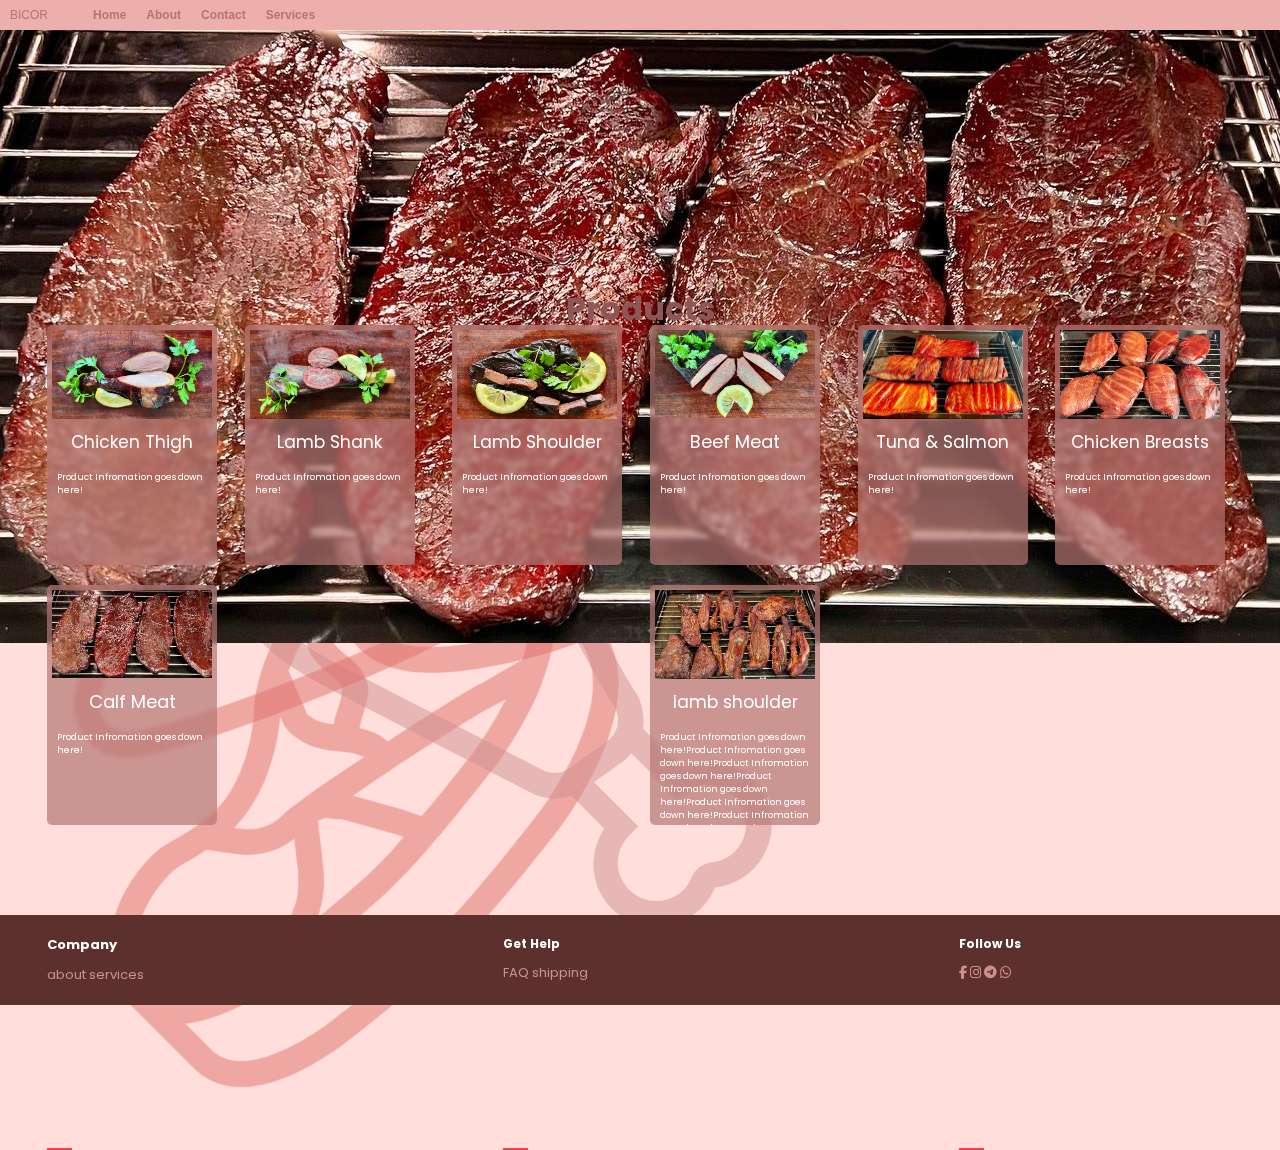
<file: index.html>
<!DOCTYPE html>
<html lang="en">

<head>
    <meta charset="UTF-8">
    <meta name="viewport" content="width=device-width, initial-scale=1.0">
    <title>BaconIR</title>
    <link rel="stylesheet" href="/CSS/body.css">
    <link rel="stylesheet" href="/CSS/navbar.css">
    <link rel="stylesheet" href="/CSS/banner.css">
    <link rel="stylesheet" href="/CSS/products.css">
    <link rel="stylesheet" href="/CSS/query.css">
    <link rel="stylesheet" href="/CSS/footer.css">
    <link rel="stylesheet" type="text/css"
        href="https://cdnjs.cloudflare.com/ajax/libs/font-awesome/6.7.2/css/all.min.css">
</head>

<body>
    <img class="BGsteak" src="/img/BG/BGsteak.svg" alt="">
    <img class="BGchicken" src="/img/BG/BGchicken.svg" alt="">
    <img class="BGfish" src="/img/BG/BGfish.svg" alt="">
    <img class="BGshank" src="/img/BG/BGshank.svg" alt="">
    <div class="main-cont">
        <!-- Navigation Bar -->
        <nav class="nav-bar">
            <p class="web-name">BICOR</p>
            <ul class="nav-list">
                <li><a href="index.html" class="hov-nav">Home</a></li>
                <li><a href="about.html" class="hov-nav">About</a></li>
                <li><a href="#contact" class="hov-nav">Contact</a></li>
                <li><a href="services.html" class="hov-nav">Services</a></li>
            </ul>
        </nav>

        <!-- Banner -->

        <div class="banner-cont">
            <img src="/img/banner.jpg" alt="" class="banner">
        </div>

        <!-- Products Section -->

        <div class="wrapper">

            <!-- Product 1 -->

            <div class="cont-txt">
                <h1 class="Header">Products</h1>
            </div>

            <div class="prod-cnt">

                <div class="prd">
                    <div class="product-img-cnt">
                        <img src="/img/prd5.png" loading="lazy" alt="product1" class="product-img">
                    </div>
                    <p class="prd-tit-margin" id="prdOne">Chicken Thigh</p>
                    <p class="prd-desc">Product Infromation goes down here!</p>
                </div>

                <!-- Product 2 -->


                <div class="prd R-prd">
                    <div class="product-img-cnt">
                        <img src="/img/prd6.png" loading="lazy" alt="product1" class="product-img">
                    </div>
                    <p class="prd-tit-margin" id="prdTwo">Lamb Shank</p>
                    <p class="prd-desc">Product Infromation goes down here!</p>
                </div>

                <!-- Product 3 -->


                <div class="prd">
                    <div class="product-img-cnt">
                        <img src="/img/prd7.png" loading="lazy" alt="product1" class="product-img">
                    </div>
                    <p class="prd-tit-margin" id="prdThree">Lamb Shoulder</p>
                    <p class="prd-desc">Product Infromation goes down here!</p>
                </div>

                <!-- Product 4 -->


                <div class="prd R-prd">
                    <div class="product-img-cnt">
                        <img src="/img/prd8.png" loading="lazy" alt="product1" class="product-img">
                    </div>
                    <p class="prd-tit-margin" id="prdFour">Beef Meat</p>
                    <p class="prd-desc">Product Infromation goes down here!</p>
                </div>

                <!-- Product 5 -->

                <div class="prd">
                    <div class="product-img-cnt">
                        <img src="/img/tunaSalmon.jpg" loading="lazy" alt="product1" class="product-img">
                    </div>
                    <p class="prd-tit-margin" id="prdFive">Tuna & Salmon</p>
                    <p class="prd-desc">Product Infromation goes down here!</p>
                </div>

                <!-- Product 6 -->

                <div class="prd R-prd">
                    <div class="product-img-cnt">
                        <img src="/img/chicBreast.png" loading="lazy" alt="product1" class="product-img">
                    </div>
                    <p class="prd-tit-margin" id="prdSix">Chicken Breasts</p>
                    <p class="prd-desc">Product Infromation goes down here!</p>
                </div>

                <!-- Product 7 -->

                <div class="prd">
                    <div class="product-img-cnt">
                        <img src="/img/calf.png" loading="lazy" alt="product1" class="product-img">
                    </div>
                    <p class="prd-tit-margin" id="prdSeven">Calf Meat</p>
                    <p class="prd-desc">Product Infromation goes down here!</p>
                </div>

                <!-- Product 8 -->

                <div class="prd R-prd">
                    <div class="product-img-cnt">
                        <img src="/img/shouldMutton.png" loading="lazy" alt="product1" class="product-img">
                    </div>
                    <p class="prd-tit-margin" id="prdEight">lamb shoulder</p>
                    <p class="prd-desc">Product Infromation goes down here!Product Infromation goes down here!Product
                        Infromation goes down here!Product Infromation goes down here!Product Infromation goes down
                        here!Product Infromation goes down here!Product Infromation goes down here!Product Infromation
                        goes down here!Product Infromation goes down here!Product Infromation goes down here!Product
                        Infromation goes down here!Product Infromation goes down here!Product Infromation goes down
                        here!Product Infromation goes down here!</p>
                </div>
            </div>
        </div>

        <footer class="footer" id="contact">
            <div class="ft-cont">
                <div class="row">
                    <div class="ft-col">
                        <h4 class="capitalize">company</h4>
                        <div class="h4-before"></div>
                        <ul>
                            <li><a href="#">about</a></li>
                            <li><a href="#">services</a></li>
                        </ul>
                    </div>

                    <div class="ft-col">
                        <h4 class="capitalize" id="h4-help">get help</h4>
                        <div class="h4-before"></div>
                        <ul>
                            <li><a href="FAQ.html">FAQ</a></li>
                            <li><a href="#">shipping</a></li>
                        </ul>
                    </div>

                    <div class="ft-col">
                        <h4 class="capitalize" id="h4-follow">follow us</h4>
                        <div class="h4-before"></div>
                        <div class="social-links">
                            <a href="#"><i class="fab fa-facebook-f"></i></a>
                            <a href="#"><i class="fab fa-instagram"></i></a>
                            <a href="#"><i class="fab fa-telegram"></i></a>
                            <a href="#"><i class="fab fa-whatsapp"></i></a>
                        </div>
                    </div>
                </div>
            </div>
        </footer>

        <script></script>
    </div>
</body>

</html>
</file>
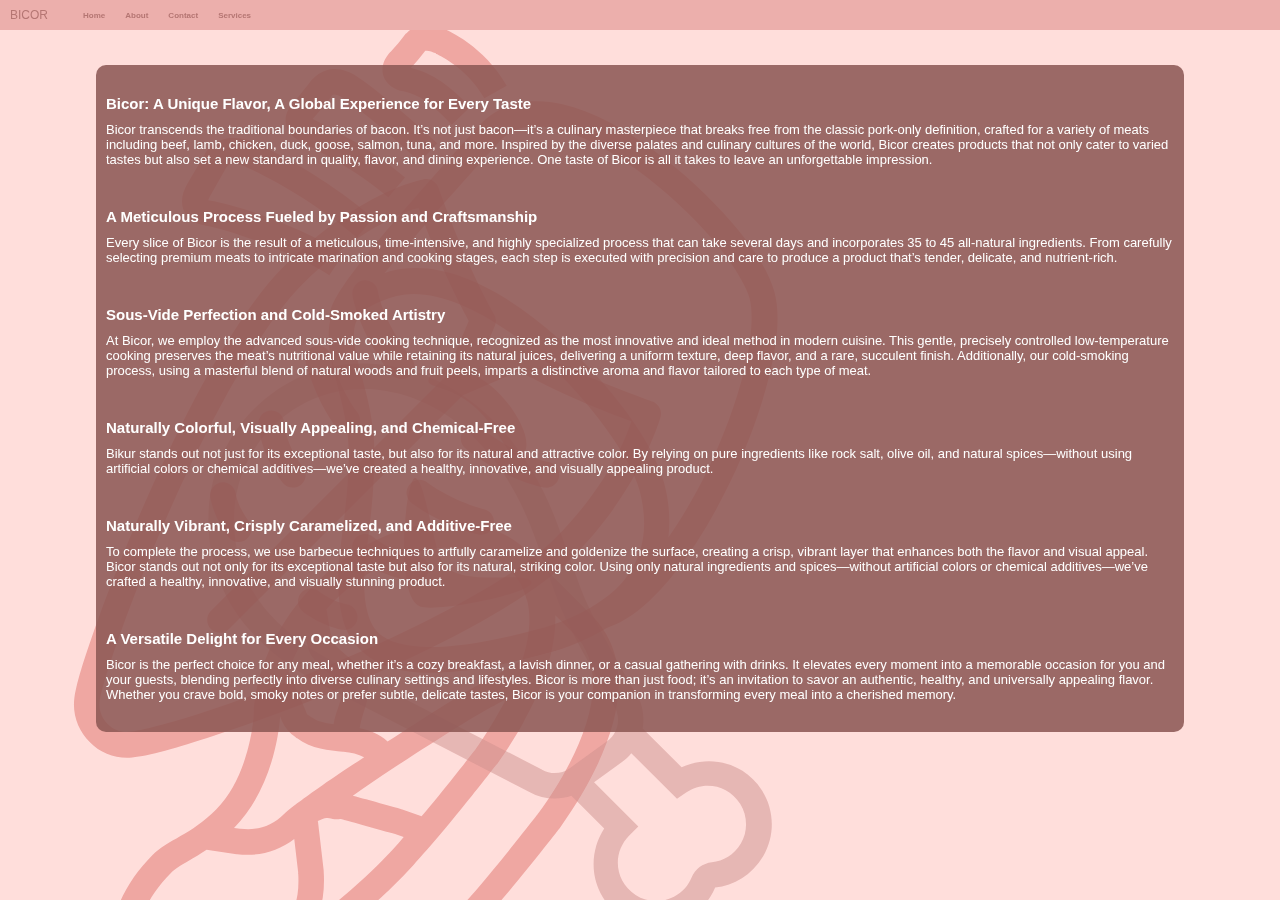
<file: about.html>
<!DOCTYPE html>
<html lang="en">

<head>
    <meta charset="UTF-8">
    <meta name="viewport" content="width=device-width, initial-scale=1.0">
    <title>Bacon Irani</title>
    <link rel="stylesheet" href="/CSS/body.css">
    <link rel="stylesheet" href="/CSS/navbar.css">
    <link rel="stylesheet" href="/CSS/about.css">
</head>

<body>
    <img class="BGsteak" src="/img/BG/BGsteak.svg" alt="">
    <img class="BGchicken" src="/img/BG/BGchicken.svg" alt="">
    <img class="BGfish" src="/img/BG/BGfish.svg" alt="">
    <img class="BGshank" src="/img/BG/BGshank.svg" alt="">
    <nav class="nav-bar">
        <p class="web-name">BICOR</p>
        <ul class="nav-list">
            <li><a href="index.html" class="hov-nav">Home</a></li>
            <li><a href="about.html" class="hov-nav">About</a></li>
            <li><a href="/#contact" class="hov-nav">Contact</a></li>
            <li><a href="services.html" class="hov-nav">Services</a></li>
        </ul>
    </nav>
    <div class="about-cont">
        <div class="about">
            <h4>Bicor: A Unique Flavor, A Global Experience for Every Taste</h4>
            <p class="text">
              Bicor transcends the traditional boundaries of bacon. It’s not just bacon—it’s a culinary masterpiece that breaks free from the classic pork-only definition, crafted for a variety of meats including beef, lamb, chicken, duck, goose, salmon, tuna, and more. Inspired by the diverse palates and culinary cultures of the world, Bicor creates products that not only cater to varied tastes but also set a new standard in quality, flavor, and dining experience. One taste of Bicor is all it takes to leave an unforgettable impression.
            </p>
            <br>
          
            <h4>A Meticulous Process Fueled by Passion and Craftsmanship</h4>
            <p class="text">
              Every slice of Bicor is the result of a meticulous, time-intensive, and highly specialized process that can take several days and incorporates 35 to 45 all-natural ingredients. From carefully selecting premium meats to intricate marination and cooking stages, each step is executed with precision and care to produce a product that’s tender, delicate, and nutrient-rich.
            </p>
            <br>
          
            <h4>Sous-Vide Perfection and Cold-Smoked Artistry</h4>
            <p class="text">
              At Bicor, we employ the advanced sous-vide cooking technique, recognized as the most innovative and ideal method in modern cuisine. This gentle, precisely controlled low-temperature cooking preserves the meat’s nutritional value while retaining its natural juices, delivering a uniform texture, deep flavor, and a rare, succulent finish. Additionally, our cold-smoking process, using a masterful blend of natural woods and fruit peels, imparts a distinctive aroma and flavor tailored to each type of meat.
            </p>
            <br>
          
            <h4>Naturally Colorful, Visually Appealing, and Chemical-Free</h4>
            <p class="text">
              Bikur stands out not just for its exceptional taste, but also for its natural and attractive color. By relying on pure ingredients like rock salt, olive oil, and natural spices—without using artificial colors or chemical additives—we’ve created a healthy, innovative, and visually appealing product.
            </p>
            <br>
          
            <h4>Naturally Vibrant, Crisply Caramelized, and Additive-Free</h4>
            <p class="text">
              To complete the process, we use barbecue techniques to artfully caramelize and goldenize the surface, creating a crisp, vibrant layer that enhances both the flavor and visual appeal. Bicor stands out not only for its exceptional taste but also for its natural, striking color. Using only natural ingredients and spices—without artificial colors or chemical additives—we’ve crafted a healthy, innovative, and visually stunning product.
            </p>
            <br>
          
            <h4>A Versatile Delight for Every Occasion</h4>
            <p class="text">
              Bicor is the perfect choice for any meal, whether it’s a cozy breakfast, a lavish dinner, or a casual gathering with drinks. It elevates every moment into a memorable occasion for you and your guests, blending perfectly into diverse culinary settings and lifestyles. Bicor is more than just food; it’s an invitation to savor an authentic, healthy, and universally appealing flavor. Whether you crave bold, smoky notes or prefer subtle, delicate tastes, Bicor is your companion in transforming every meal into a cherished memory.
            </p>
          </div>
          
    </div>
</body>

</html>
</file>
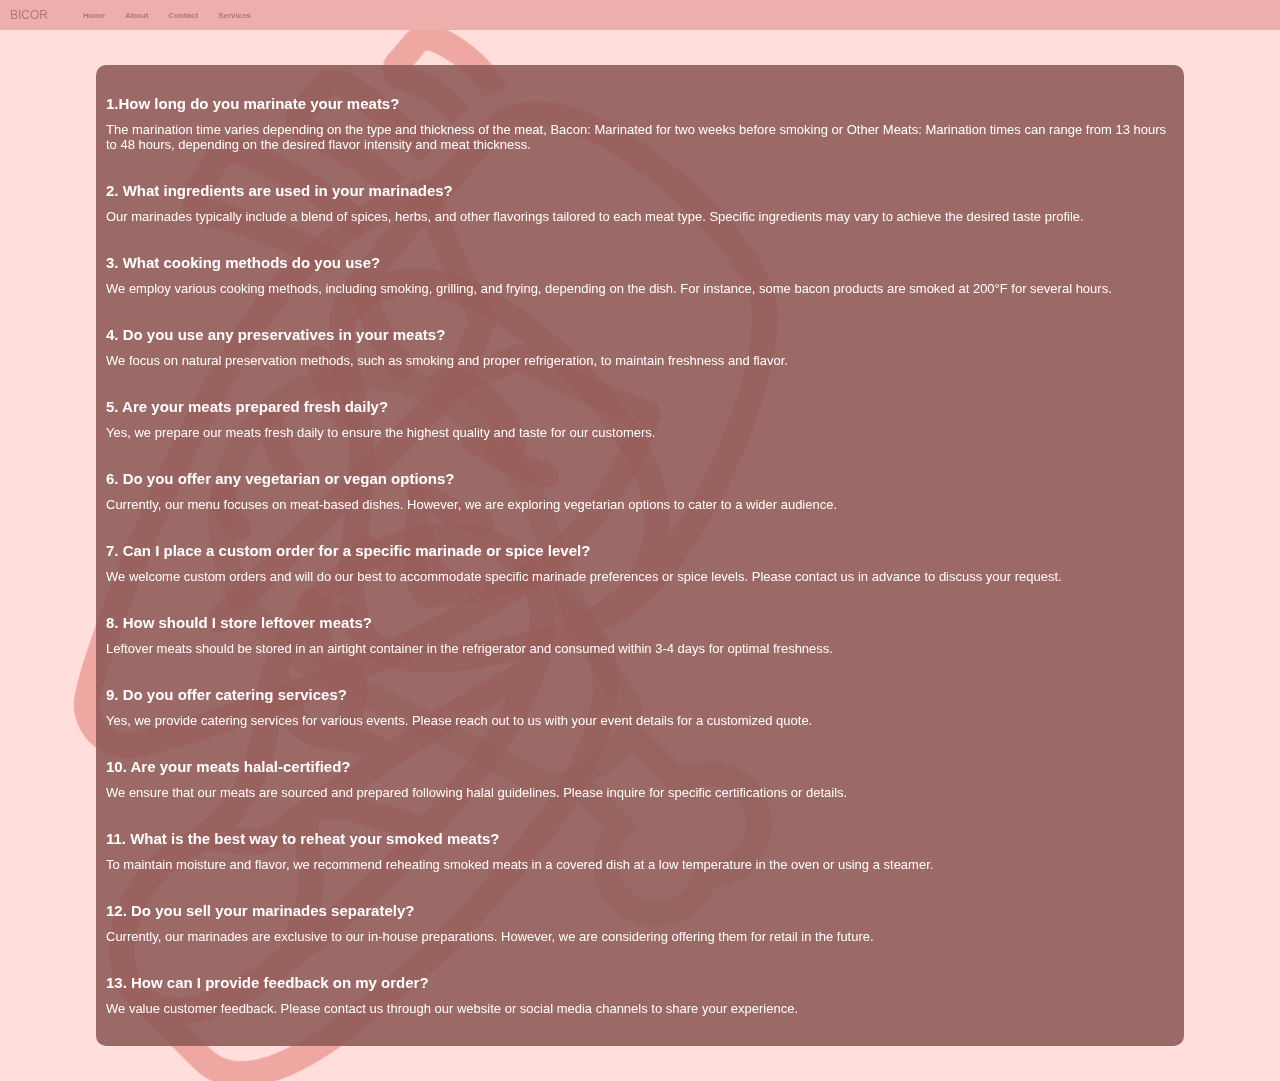
<file: FAQ.html>
<!DOCTYPE html>
<html lang="en">
<head>
    <meta charset="UTF-8">
    <meta name="viewport" content="width=device-width, initial-scale=1.0">
    <link rel="stylesheet" href="/CSS/body.css">
    <link rel="stylesheet" href="/CSS/navbar.css">
    <link rel="stylesheet" href="/CSS/FAQ.css">
    <title>BICOR-FAQs</title>
</head>
<body>
    <img class="BGsteak" src="/img/BG/BGsteak.svg" alt="">
    <img class="BGchicken" src="/img/BG/BGchicken.svg" alt="">
    <img class="BGfish" src="/img/BG/BGfish.svg" alt="">
    <img class="BGshank" src="/img/BG/BGshank.svg" alt="">
    <nav class="nav-bar">
        <p class="web-name">BICOR</p>
        <ul class="nav-list">
            <li><a href="index.html" class="hov-nav">Home</a></li>
            <li><a href="about.html" class="hov-nav">About</a></li>
            <li><a href="/#contact" class="hov-nav">Contact</a></li>
            <li><a href="services.html" class="hov-nav">Services</a></li>
        </ul>
    </nav>
    <div class="faq-cont">
        <div class="faq">
            <h4>1.How long do you marinate your meats?</h4>
            <p class="text">
                The marination time varies depending on the type and thickness of the meat, Bacon: Marinated for two weeks before smoking or Other Meats: Marination times can range from 13 hours to 48 hours, depending on the desired flavor intensity and meat thickness.
            </p>

            <h4>2. What ingredients are used in your marinades?</h4>
            <p class="text">Our marinades typically include a blend of spices, herbs, and other flavorings tailored to each meat type. Specific ingredients may vary to achieve the desired taste profile.</p>

            <h4>3. What cooking methods do you use?</h4>
            <p class="text">We employ various cooking methods, including smoking, grilling, and frying, depending on the dish. For instance, some bacon products are smoked at 200°F for several hours.</p>

            <h4>4. Do you use any preservatives in your meats?</h4>
            <p class="text">We focus on natural preservation methods, such as smoking and proper refrigeration, to maintain freshness and flavor.</p>

            <h4></h4>
            <p class="text"></p>
                
            <h4>5. Are your meats prepared fresh daily?</h4>
            <p class="text">Yes, we prepare our meats fresh daily to ensure the highest quality and taste for our customers.</p>
                
            <h4>6. Do you offer any vegetarian or vegan options?</h4>
            <p class="text">Currently, our menu focuses on meat-based dishes. However, we are exploring vegetarian options to cater to a wider audience.</p>
                
            <h4>7. Can I place a custom order for a specific marinade or spice level?</h4>
            <p class="text">We welcome custom orders and will do our best to accommodate specific marinade preferences or spice levels. Please contact us in advance to discuss your request.</p>
                
            <h4>8. How should I store leftover meats?</h4>
            <p class="text">Leftover meats should be stored in an airtight container in the refrigerator and consumed within 3-4 days for optimal freshness.</p>
                
            <h4>9. Do you offer catering services?</h4>
            <p class="text">Yes, we provide catering services for various events. Please reach out to us with your event details for a customized quote.</p>
                
            <h4>10. Are your meats halal-certified?</h4>
            <p class="text">We ensure that our meats are sourced and prepared following halal guidelines. Please inquire for specific certifications or details.</p>
                
            <h4>11. What is the best way to reheat your smoked meats?</h4>
            <p class="text">To maintain moisture and flavor, we recommend reheating smoked meats in a covered dish at a low temperature in the oven or using a steamer.</p>
                
            <h4>12. Do you sell your marinades separately?</h4>
            <p class="text">Currently, our marinades are exclusive to our in-house preparations. However, we are considering offering them for retail in the future.</p>
                
            <h4>13. How can I provide feedback on my order?</h4>
            <p class="text">We value customer feedback. Please contact us through our website or social media channels to share your experience.</p>
                
        </div>
    </div>
</body>
</html>
</file>
<file: CSS/body.css>
* {
    -webkit-user-select: none;
    /* Safari */
    -moz-user-select: none;
    /* Firefox */
    -ms-user-select: none;
    /* IE10+/Edge */
    user-select: none;
    /* Standard */
    -webkit-user-drag: none;
    user-select: none;
    -moz-user-select: none;
    -webkit-user-select: none;
    -ms-user-select: none;
    -webkit-tap-highlight-color: transparent;

    box-sizing: border-box;
    padding: 0;
    margin: 0;
}

html {
    scroll-behavior: smooth;
}

@import url('https://fonts.googleapis.com/css2?family=Poppins:ital,wght@0,300;0,400;0,500;0,600;0,700;0,800;0,900;1,800;1,900&display=swap');


body {
    background-color: hsl(5, 100%, 93%);
    color: #fff;
    font-family: 'Courier New', Courier, monospace;
    overflow-x: hidden;
    overflow-y: scroll;
    font-family: 'Poppins', sans-serif;
}

/* BG ITEMs */

.BGsteak {
    --BG-rotate: -45deg;

    width: 50%;
    position: absolute;
    z-index: -1;
    top: 440px;
    left: 0px;
    transform: rotate(var(--BG-rotate));
    opacity: 0.5;
    position: fixed;
}

.BGchicken {
    --BG-rotate: -90deg;

    width: 50%;
    position: absolute;
    z-index: -1;
    top: 325px;
    left: 170px;
    transform: rotate(var(--BG-rotate));
    opacity: 0.5;
    position: fixed;
}

.BGfish {
    --BG-rotate: -45deg;

    width: 50%;
    position: absolute;
    z-index: -1;
    top: 200px;
    left: 0px;
    transform: rotate(var(--BG-rotate));
    opacity: 0.5;
    position: fixed;
}

.BGshank {
    --BG-rotate: 15deg;

    width: 50%;
    position: absolute;
    z-index: -1;
    top: 20px;
    left: 160px;
    transform: scaleX(-1) rotate(var(--BG-rotate));
    opacity: 0.5;
    position: fixed;
}



.main-cont {
    --mc-width: 100%;
    --mc-height: 100%;

    width: var(--mc-width);
    height: var(--mc-height);
    display: flex;
    flex-direction: column;
    justify-content: start;
    align-items: center;
}

.wrapper {
    --wr-width: 100%;
    --wr-height: 100%;

    width: var(--wr-width);
    height: var(--wr-height);
    display: flex;
    flex-direction: column;
    align-items: center;
    margin-bottom: 80px;
}

.div-line {
    background-color: #5C302D;
    width: 100vw;
    height: 3px;
    opacity: 1;
    margin: 2px 0px;
    display: flex;
}

.text {
    font-size: 13px;
}
</file>
<file: CSS/navbar.css>
@import url('https://fonts.googleapis.com/css2?family=Montserrat:ital,wght@0,100..900;1,100..900&display=swap');




nav {
    --nb-width: 100%;
    --nb-height: 30px;
    --nb-bg-color: #ECAFAC;
    --nb-border-color: #FF6F61;

    width: var(--nb-width);
    height: var(--nb-height);
    background-color: var(--nb-bg-color);
    color: #B57673;
    display: flex;
    align-items: center;
    font-size: 12px;
    font-family: "winky Sans", sans-serif;
}

ul {
    margin-left: 0px;
    padding-left: 0px;
}

ul li {
    list-style: none;
    display: inline-block;
}

.nav-bar .web-name {
    margin-left: 10px;
}

.nav-bar .nav-list {
    display: flex;
    margin-left: 25px;}

.hov-nav {
    text-decoration: none;
    padding: 10px 10px;
    display: block;
    color: #B57673;
    font-weight: 600;
    font-size: 8px;
    transition: all 0.2s ease-in-out;
}

.hov-nav:hover {
    font-size: 10px;
}

.nav-bar .nav-list img {
    width: 15px;
    height: 15px;
    margin: 8px 5px 8px 60px;
}
</file>
<file: CSS/banner.css>
.banner-cont {
    --bc-width: 100vw;
    --bc-height: 200px;

    width: var(--bc-width);
    height: 180px;
}

.banner {
    width: 100%;
}
</file>
<file: CSS/products.css>
@import url('https://fonts.googleapis.com/css2?family=Poppins:ital,wght@0,300;0,400;0,500;0,600;0,700;0,800;0,900;1,800;1,900&display=swap');

.cont-txt {
    width: 100%;
    height: 30px;
    text-align: center;
    margin-top: 35px;
    color: #8C5754;
    margin-bottom: 10px;
}

.prod-cnt {
    --prd-c-width: 95%;
    --prd-c-height: 100%;

    width: var(--prd-c-width);
    height: var(--prd-c-height);
    display: flex;
    justify-content: center;
    align-items: center;
    flex-wrap: wrap;
    /* Allows wrapping to new lines */
    justify-content: start;
}

.prod-cnt .prd {
    --prd-width: 150px;
    --prd-height: 300px;

    background-color: rgba(181, 118, 115, 0.7);
    width: var(--prd-width);
    /*height: var(--prd-height);*/
    aspect-ratio: 9/14;
    border-radius: 5px;
    font-family: 'Poppins', sans-serif;
    display: flex;
    flex-direction: column;
    justify-content: start;
    align-items: center;
    margin: 10px auto;
    backdrop-filter: blur(2px);
    -webkit-backdrop-filter: blur(3px);
}


.product-img-cnt {
    --img-width: 94%;

    width: var(--img-width);
    aspect-ratio: 16/9;
    margin: 5px auto;
    padding: 0px;
    font-size: 0px;
    overflow: hidden;
}

.product-img {
    width: 100%;
}

.prd-tit-margin {
    margin-top: 5px;
    margin-bottom: 10px;
}

/* product 1 */

#prdOne {
    font-size: 18px;
}

/* product 2 */

#prdTwo {
    font-size: 18px;
}

/* product 3 */

#prdThree {
    font-size: 17px;
}

/* product 4 */

#prdFour {
    font-size: 18px;
}

/* product 5 */

#prdFive {
    font-size: 17px;
}

/* product 6 */

#prdSix {
    font-size: 17px;
}

/* product 7 */

#prdSeven {
    font-size: 18px;
}

/* product 8 */

#prdEight {
    font-size: 17px;
}

.prod-cnt .prd .prd-desc {
    height: 95px;
    overflow-y: scroll;
    font-size: 11px;
    margin-left: 10px;
    margin-right: 10px;
}
</file>
<file: CSS/query.css>
@media (min-width: 414px) and (min-height: 844px) {
    .nav-bar .nav-list {
        margin-left: 35px;
    }

    .nav-list li a {
        font-size: 12px;
    }

    .Header {
        margin-top: 40px;
    }

    .prod-cnt {
        margin-top: 30px;
    }

    .prd {
        width: 170px !important;
        height: 240px !important;
        margin-left: 15px !important;
    }

    .product-img-cnt {
        width: 94% !important;
    }

    .product-img {
        width: 100% !important;
    }

    #prdOne {
        font-size: 17px !important;
    }

    #prdTwo {
        font-size: 17px !important;
    }

    #prdSix {
        font-size: 17px !important;
    }

    .R-prd {
        margin-left: 5px !important;
    }

    .prd-desc {
        font-size: 9px !important;
        margin-top: 6px;
    }
}




@media (min-width: 480px) and (min-height: 932px) {
    /*.web-name {
        font-size: 20px;
        font-weight: bold;
    }*/

    .nav-list li a {
        font-size: 12px;
    }

    .Header {
        margin-top: 40px;
    }

    .prod-cnt {
        margin-top: 30px;
    }

    .prd {
        width: 120px !important;
        height: 150px !important;
        margin-left: 25px !important;
    }

    .product-img-cnt {
        width: 110px !important;
    }

    .product-img {
        width: 100% !important;
    }

    #prdOne {
        font-size: 13.5px !important;
    }

    #prdTwo {
        font-size: 15px !important;
    }

    #prdSix {
        font-size: 11.5px !important;
    }

    .prd-desc {
        font-size: 9px !important;
        margin-top: 6px;
    }
}
</file>
<file: CSS/footer.css>
.footer {
    background-color: #5C302D;
    width: 100%;
    padding: 20px 0;
}

.footer .ft-cont {
    width: 95%;
    margin: auto;
}

.footer .ft-cont .row {
    display: flex;
    flex-wrap: wrap;
    font-size: 13px;
    display: flex;
    justify-content: space-between;
}

.footer .ft-cont .row .ft-col {
    width: 25%;
    padding: 0 15px;
    list-style: none;
    text-decoration: none;
}

.footer .ft-cont .row .ft-col #h4-help {
    font-size: 12px;
    margin-bottom: 10px;
}

.footer .ft-cont .row .ft-col #h4-follow {
    font-size: 12px;
}

.ft-col h4 {
    color: #ffffff;
    text-transform: capitalize;
    margin-bottom: 10px;
}

.ft-col h4::before {
    content: '';
    position: absolute;
    left: 10;
    bottom: -250px;
    background-color: #F24049;
    height: 2px;
    width: 25px;
}

.ft-col ul {
    list-style: none;
}

.ft-col ul li a{
    text-decoration: none;
    padding: 0;
    color: hsl(3,40%,68%);
}
.social-links a i {
    color: hsl(3,40%,68%);
}
</file>
<file: CSS/about.css>
.about-cont{
    font-size: 10px !important;
    width: 85vw;
    height: 100%;
    display: flex;
    background-color: rgba(140, 87, 84, 0.87);
    margin: 35px auto;
    border: none;
    border-radius: 10px;
}

.about-cont .about {
    padding: 0 10px 30px 10px;font-family: 'Poppins', sans-serif !important;
}

.about .text {
    font-size: 13px;
}

.about-cont .about h4 {
    font-size: 15px;
    margin-top: 30px;
    margin-bottom: 10px;
}
</file>
<file: CSS/FAQ.css>
.faq-cont {
    font-size: 10px !important;
    width: 85vw;
    height: 100%;
    display: flex;
    background-color: rgba(140, 87, 84, 0.87);
    margin: 35px auto;
    border: none;
    border-radius: 10px;
}

.faq-cont .faq {
    padding: 0 10px 30px 10px;font-family: 'Poppins', sans-serif !important;
}

h4 {
    font-size: 15px;
    margin-top: 30px;
    margin-bottom: 10px;
}
</file>
